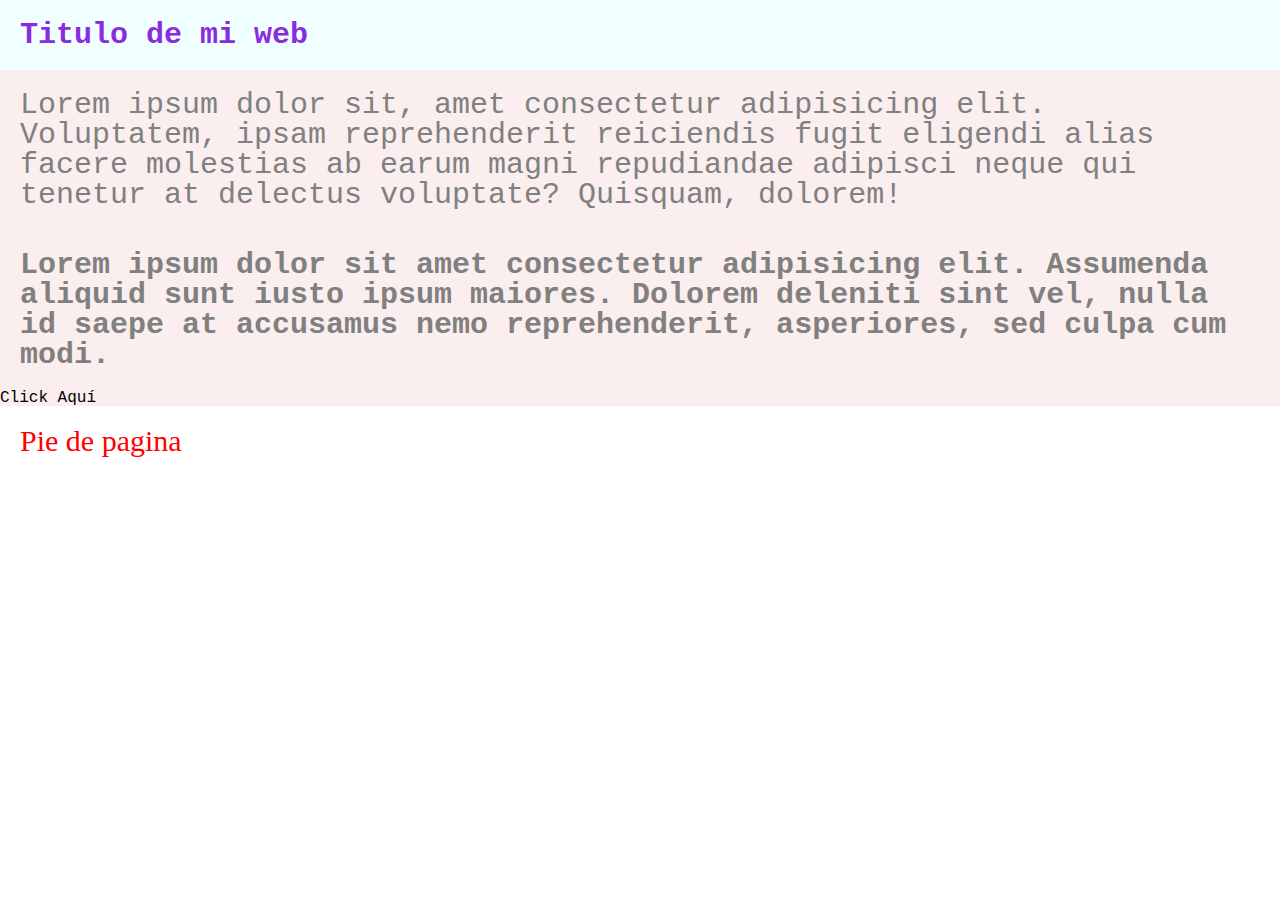
<file: Clase2/index.html>
<!DOCTYPE html>
<html lang="en">
<head>
    <meta charset="UTF-8">
    <meta http-equiv="X-UA-Compatible" content="IE=edge">
    <meta name="viewport" content="width=device-width, initial-scale=1.0">
    <link rel="stylesheet" href="./css/reset.css">
    <link rel="stylesheet" href="./css/main.css">
    <title>Document</title>
</head>
<body>
    <header id="header">
        <h1>Titulo de mi web</h1>
    </header>
    <main class="main">
        <p class="parr">Lorem ipsum dolor sit, amet consectetur adipisicing elit. Voluptatem, ipsam reprehenderit reiciendis fugit eligendi alias facere molestias ab earum magni repudiandae adipisci neque qui tenetur at delectus voluptate? Quisquam, dolorem!</p>
        <p class="parr second">Lorem ipsum dolor sit amet consectetur adipisicing elit. Assumenda aliquid sunt iusto ipsum maiores. Dolorem deleniti sint vel, nulla id saepe at accusamus nemo reprehenderit, asperiores, sed culpa cum modi.</p>
        <a href="#">Click Aquí</a>
    </main>
    <footer class="parr footer">
        Pie de pagina
    </footer>
</body>
</html>
</file>
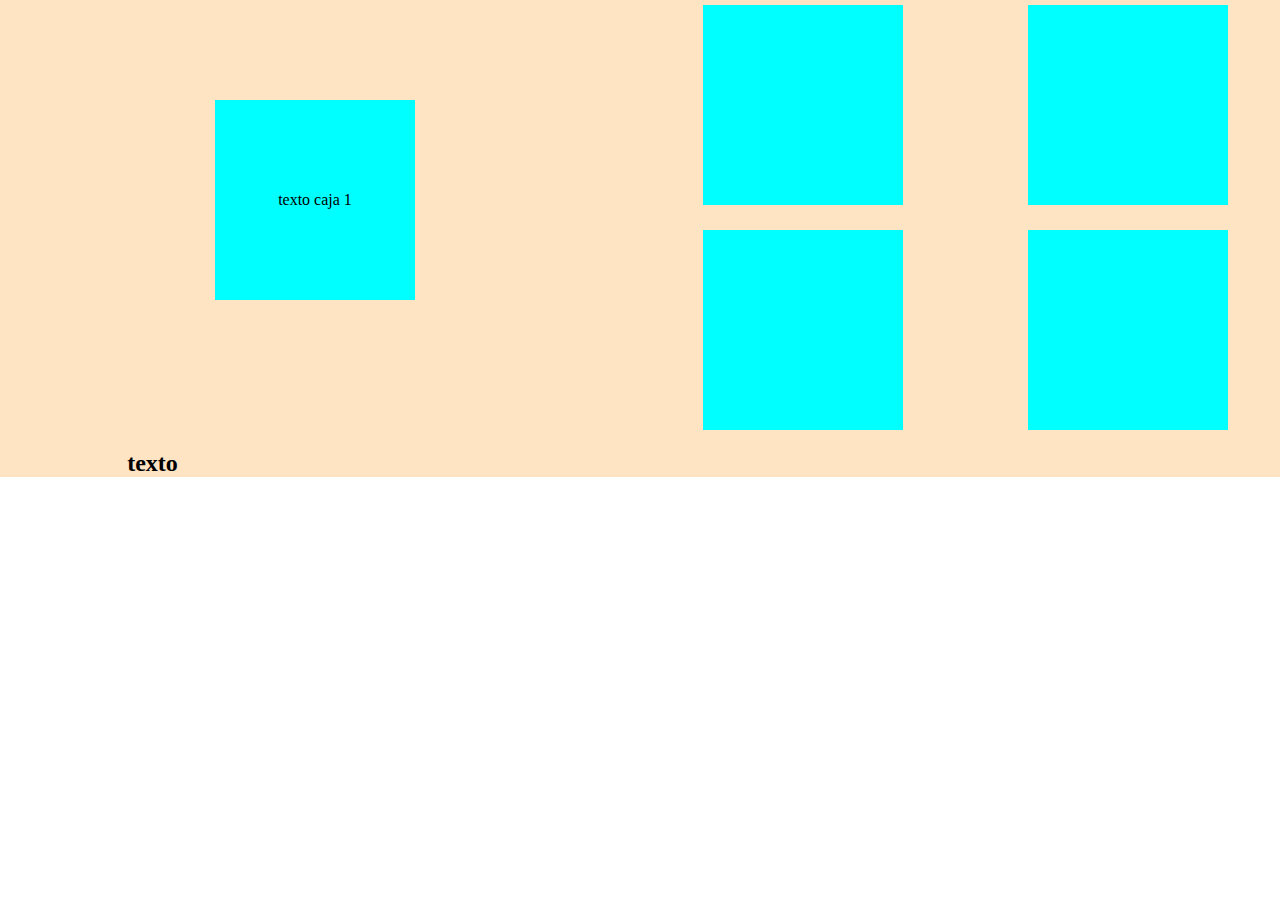
<file: Clase5/index.html>
<!DOCTYPE html>
<html lang="en">
<head>
    <meta charset="UTF-8">
    <meta http-equiv="X-UA-Compatible" content="IE=edge">
    <meta name="viewport" content="width=device-width, initial-scale=1.0">

    <link rel="stylesheet" href="./styles/main.css">

    <title>Document</title>

</head>
<body>
    <div class="container">
        <div class="box item1">
            <p>texto caja 1</p>
        </div>
        <div class="box"></div>
        <div class="box"></div>
        <div class="box"></div>
        <div class="box"></div>
        <h2>texto</h2>
    </div>
</body>
</html>
</file>
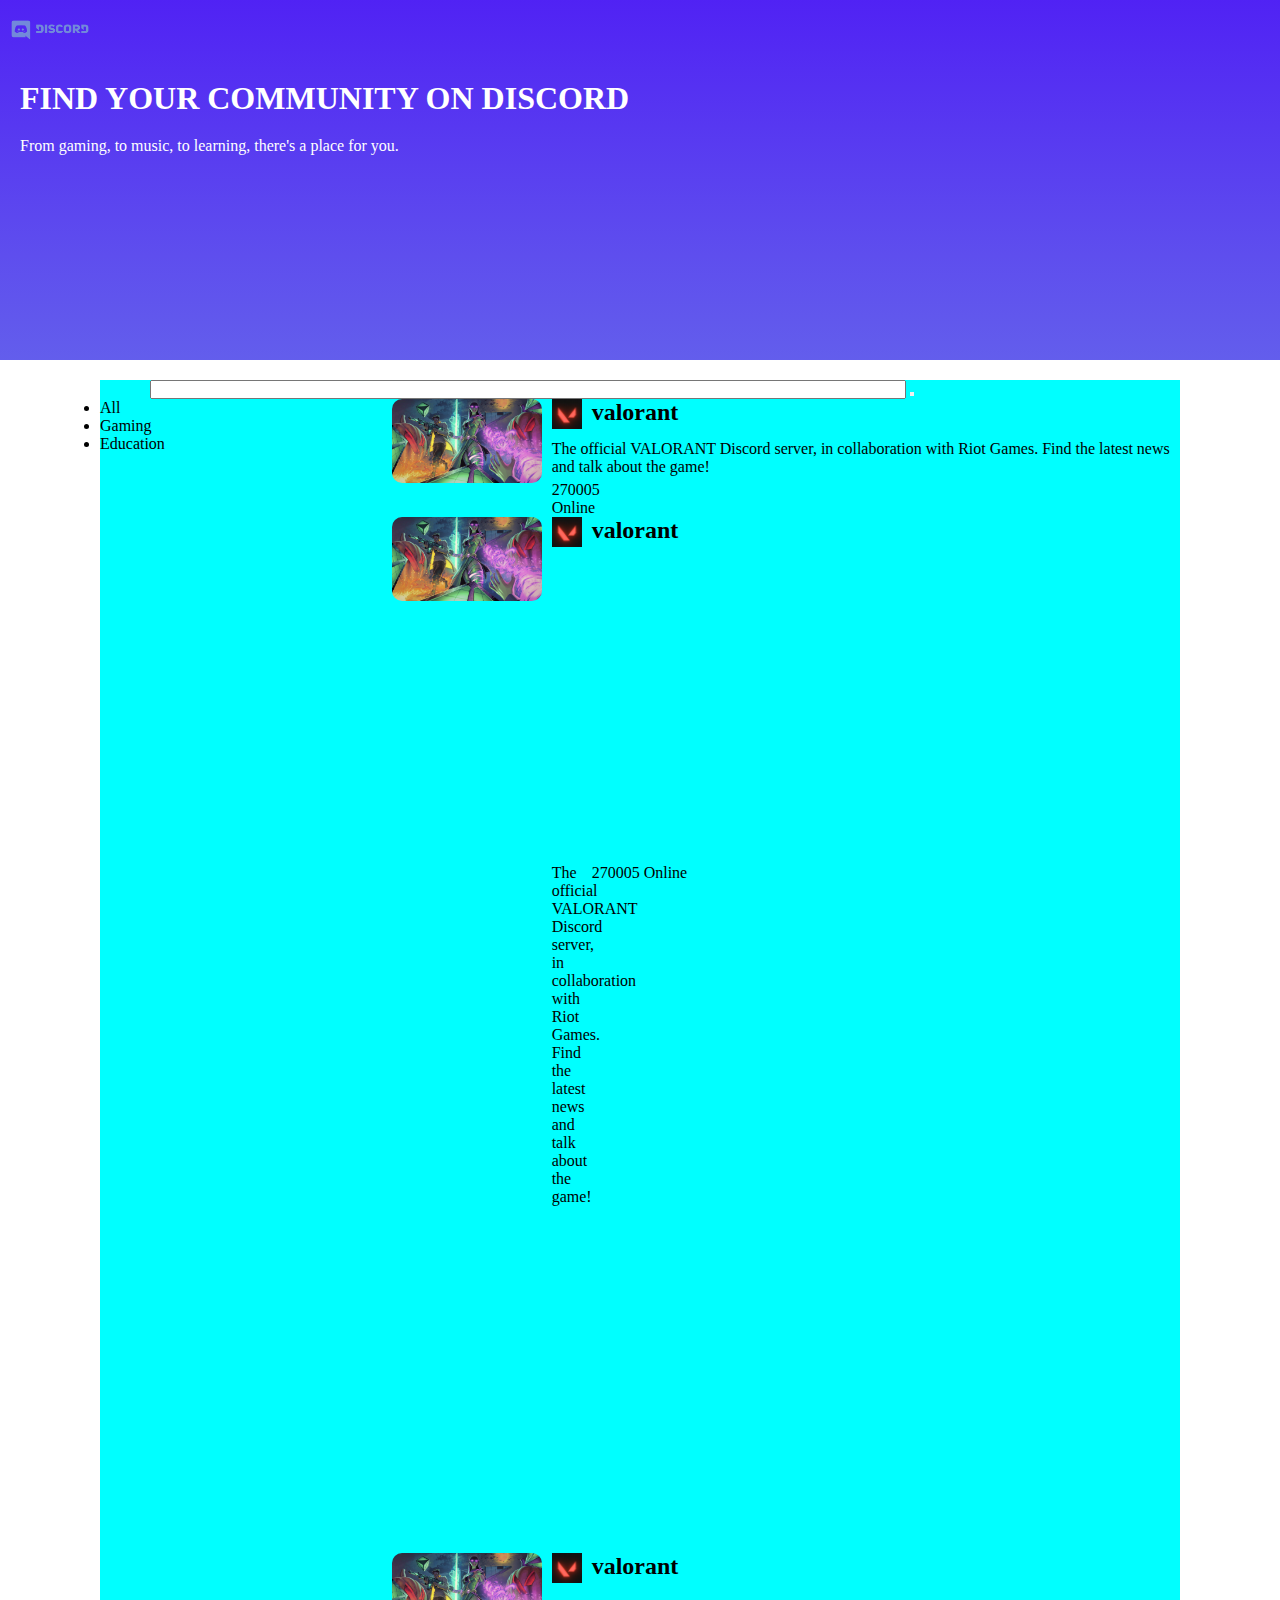
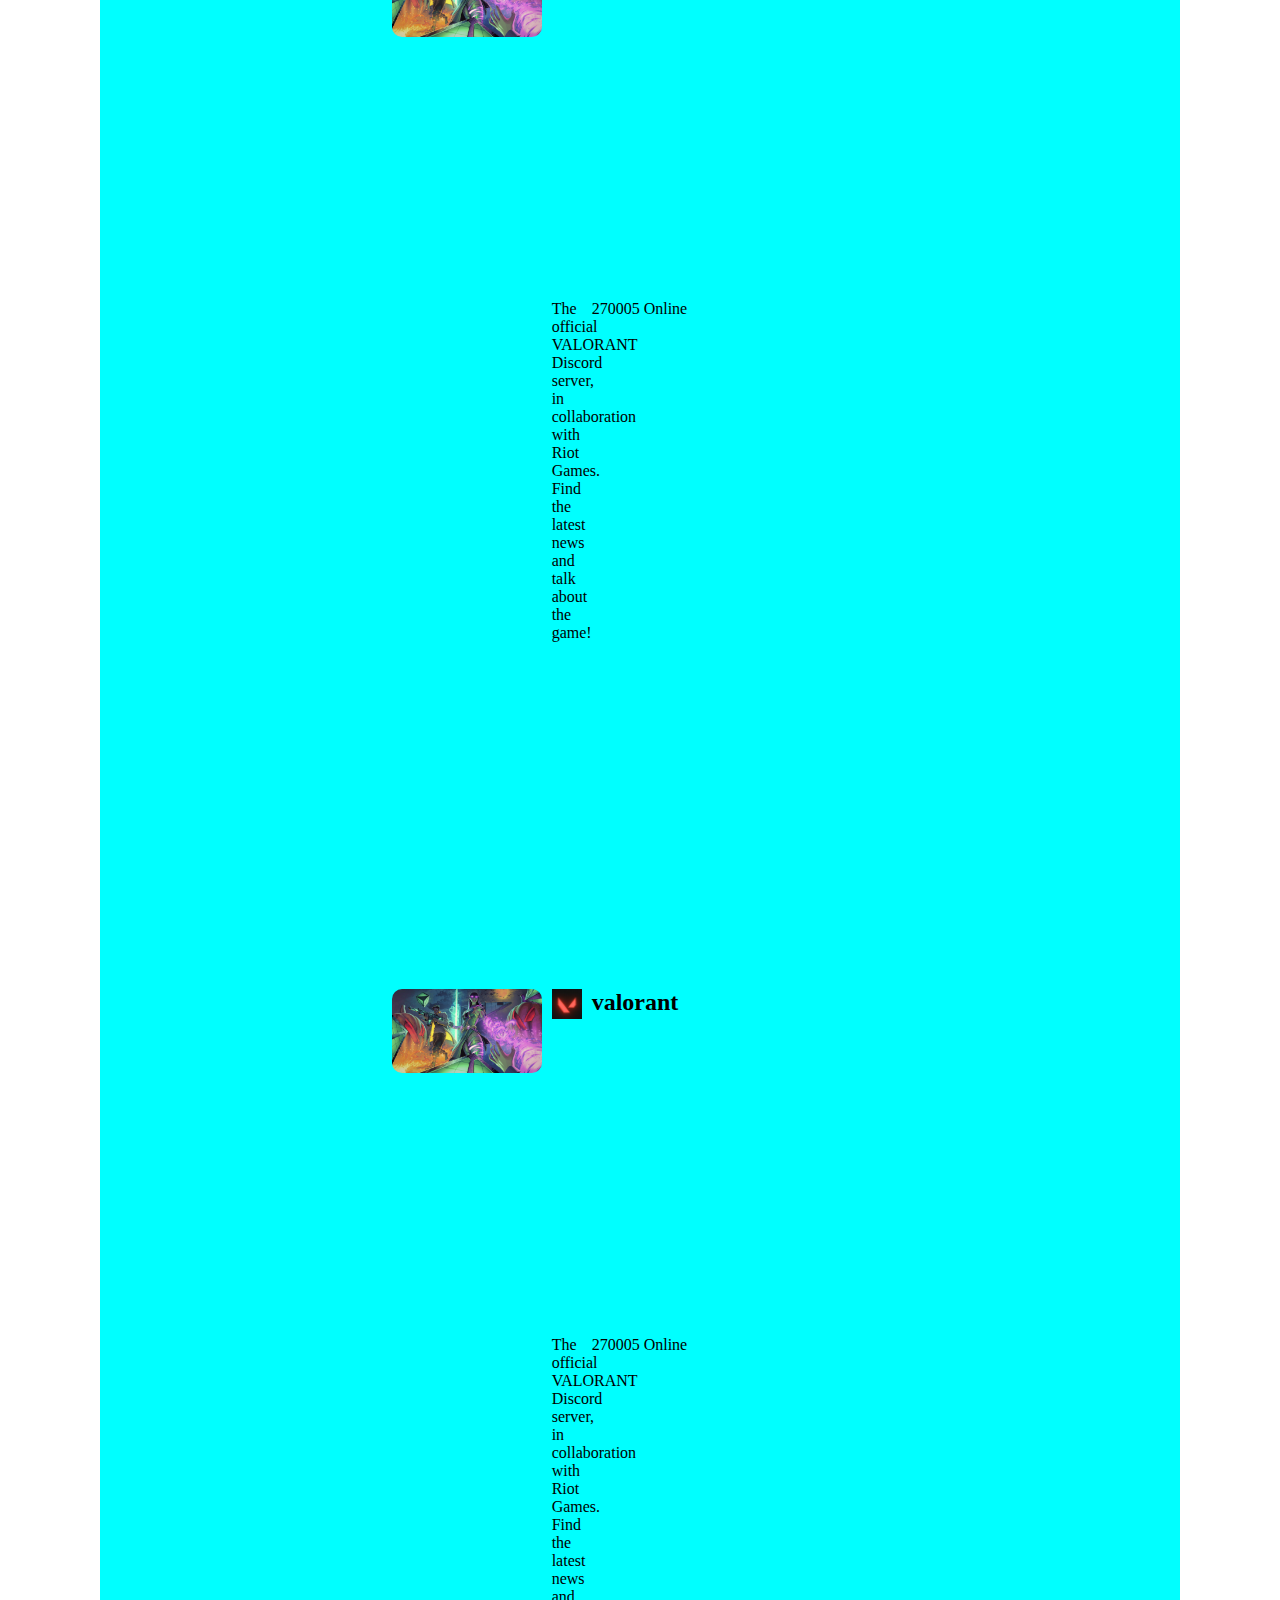
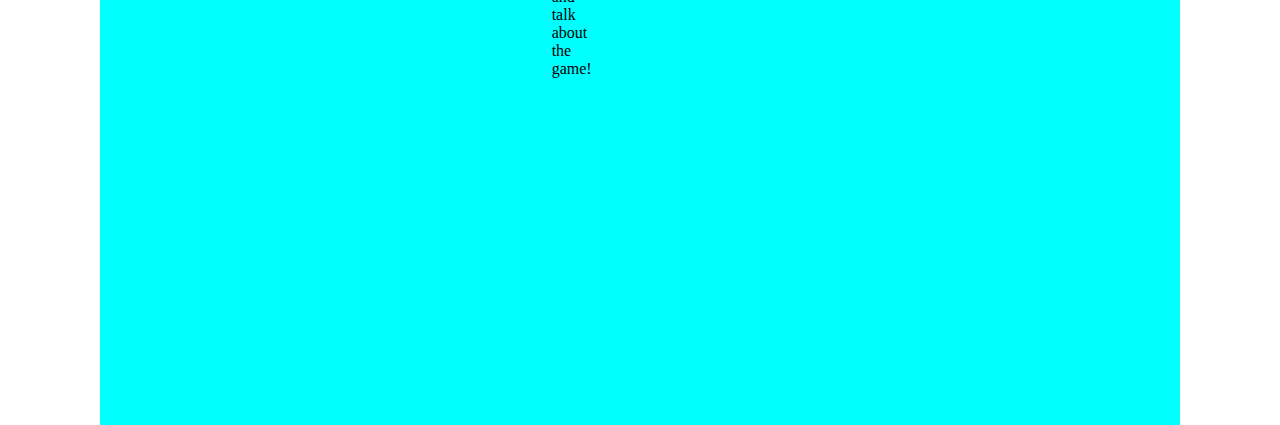
<file: discord/index.html>
<!DOCTYPE html>
<html lang="en">

<head>
    <meta charset="UTF-8" />
    <meta http-equiv="X-UA-Compatible" content="IE=edge" />
    <meta name="viewport" content="width=device-width, initial-scale=1.0" />
    <link rel="stylesheet" href="https://cdnjs.cloudflare.com/ajax/libs/font-awesome/6.2.0/css/all.min.css"
        integrity="sha512-xh6O/CkQoPOWDdYTDqeRdPCVd1SpvCA9XXcUnZS2FmJNp1coAFzvtCN9BmamE+4aHK8yyUHUSCcJHgXloTyT2A=="
        crossorigin="anonymous" referrerpolicy="no-referrer" />
    <link rel="stylesheet" href="./css/main.css" />
    <title>Document</title>
</head>

<body>
    <header class="header">
        <div class="wrapper">
            <img src="./image/logo.png" alt="logo" class="header__logo" />
            <nav class="header__menu">
                <ul>
                    <li><a>Download</a></li>
                    <li><a>Nitro</a></li>
                    <li><a>Discover</a></li>
                </ul>
                <span class="fa-solid fa-bars iconH"></span>
            </nav>
        </div>
        <h1>FIND YOUR COMMUNITY ON DISCORD</h1>
        <p>From gaming, to music, to learning, there's a place for you.</p>
    </header>
    <main class="main">
        <form>
            <input type="search" />
            <button>
                <span class="fa-solid fa-magnifying-glass"></span>
            </button>
        </form>


        <div class="main__wrapper">
            <nav class="main__menu">
                <ul>
                    <li>All</li>
                    <li>Gaming</li>
                    <li>Education</li>
                </ul>
            </nav>
            <section class="main__cards">
                <article>
                    <img src="./image/card.jpeg" class="imgCard" />
                    <div class="article__wrapper">
                        <img src="./image/iconoCard.jpeg" />
                        <h2> valorant </h2>
                        <p class="description">
                            The official VALORANT Discord server, in collaboration with Riot Games. Find the latest news
                            and talk about the game!</p>
                        <p>270005 Online</p>
                    </div>
                </article>
                <article>
                    <img src="./image/card.jpeg" class="imgCard" />
                    <div class="article__wrapper">
                        <img src="./image/iconoCard.jpeg" />
                        <h2> valorant </h2>
                        <p>
                            The official VALORANT Discord server, in collaboration with Riot Games. Find the latest news
                            and
                            talk about the game!</p>
                        <p>270005 Online</p>
                    </div>
                </article>
                <article>
                    <img src="./image/card.jpeg" class="imgCard" />
                    <div class="article__wrapper">
                        <img src="./image/iconoCard.jpeg" />
                        <h2> valorant </h2>
                        <p>
                            The official VALORANT Discord server, in collaboration with Riot Games. Find the latest news
                            and
                            talk about the game!</p>
                        <p>270005 Online</p>
                    </div>
                </article>
                <article>
                    <img src="./image/card.jpeg" class="imgCard" />
                    <div class="article__wrapper">
                        <img src="./image/iconoCard.jpeg" />
                        <h2> valorant </h2>
                        <p>
                            The official VALORANT Discord server, in collaboration with Riot Games. Find the latest news
                            and
                            talk about the game!</p>
                        <p>270005 Online</p>
                    </div>
                </article>
            </section>
        </div>
    </main>
</body>

</html>
</file>
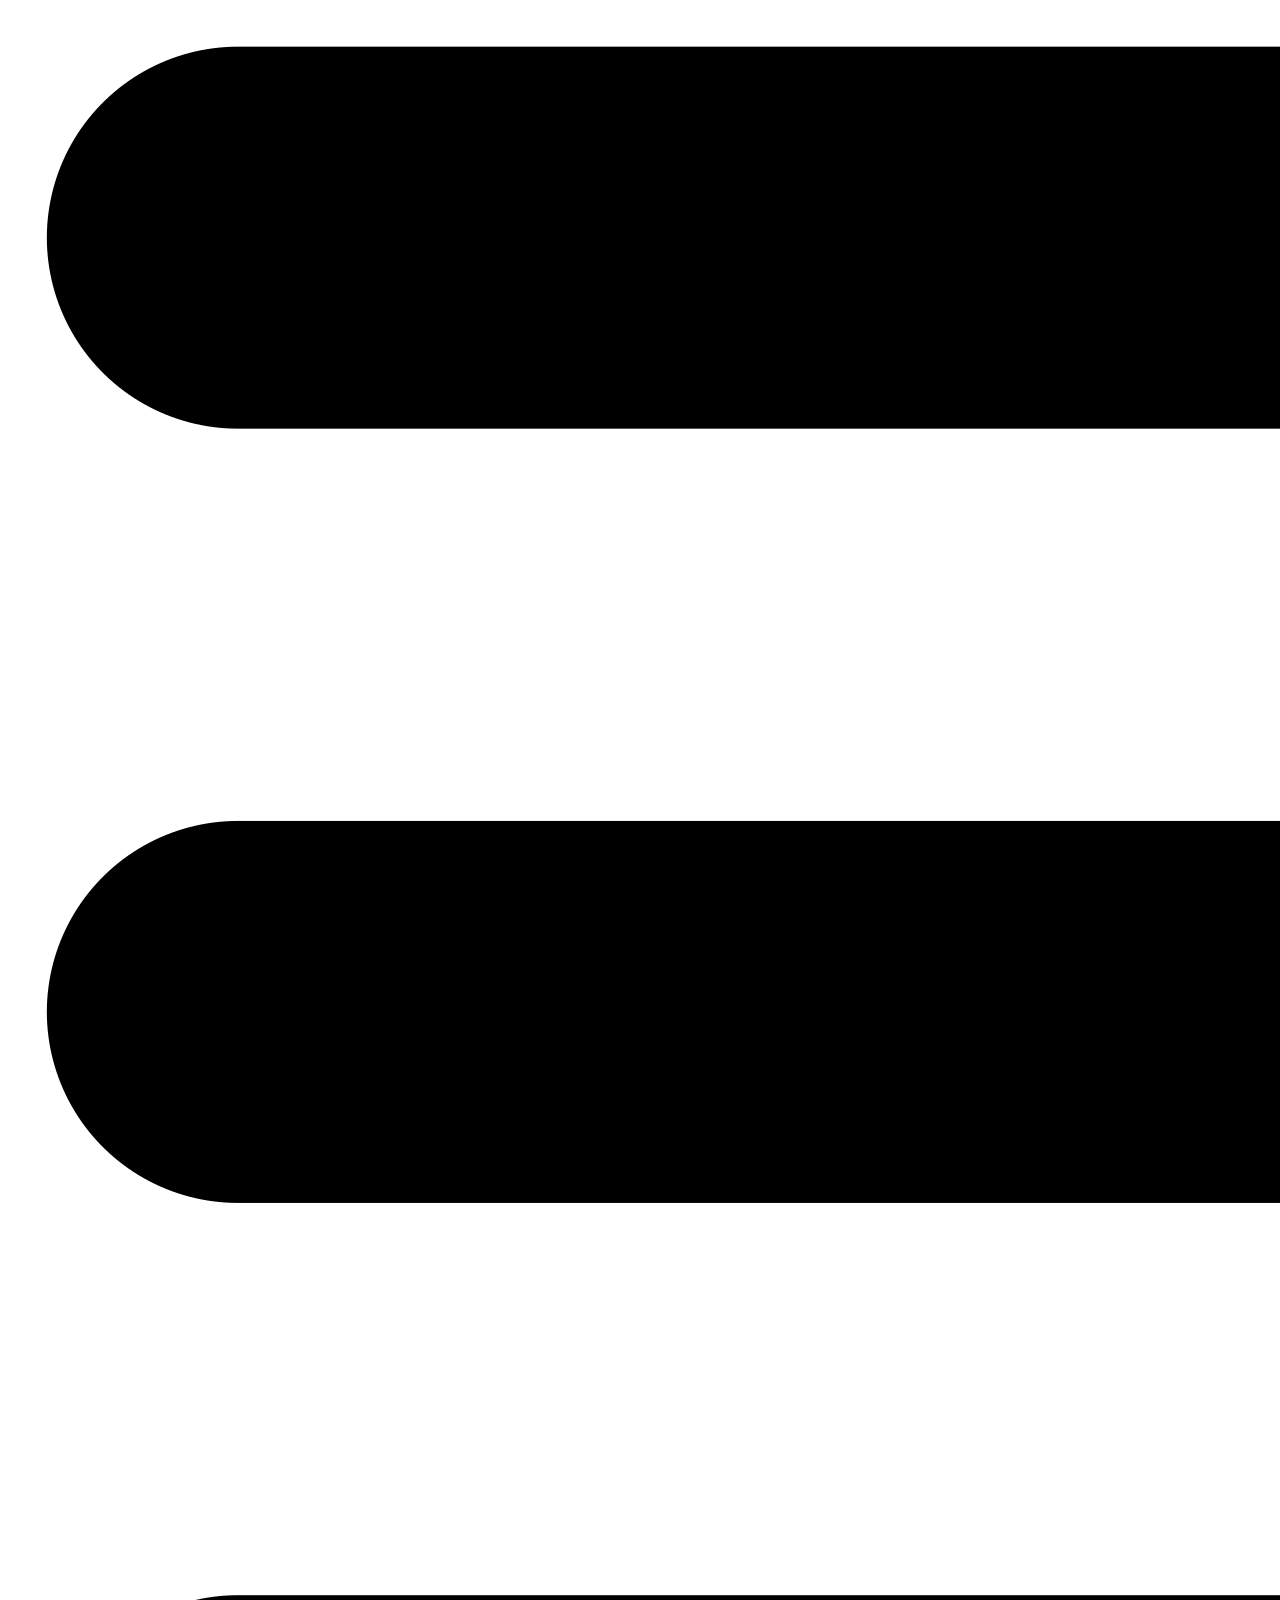
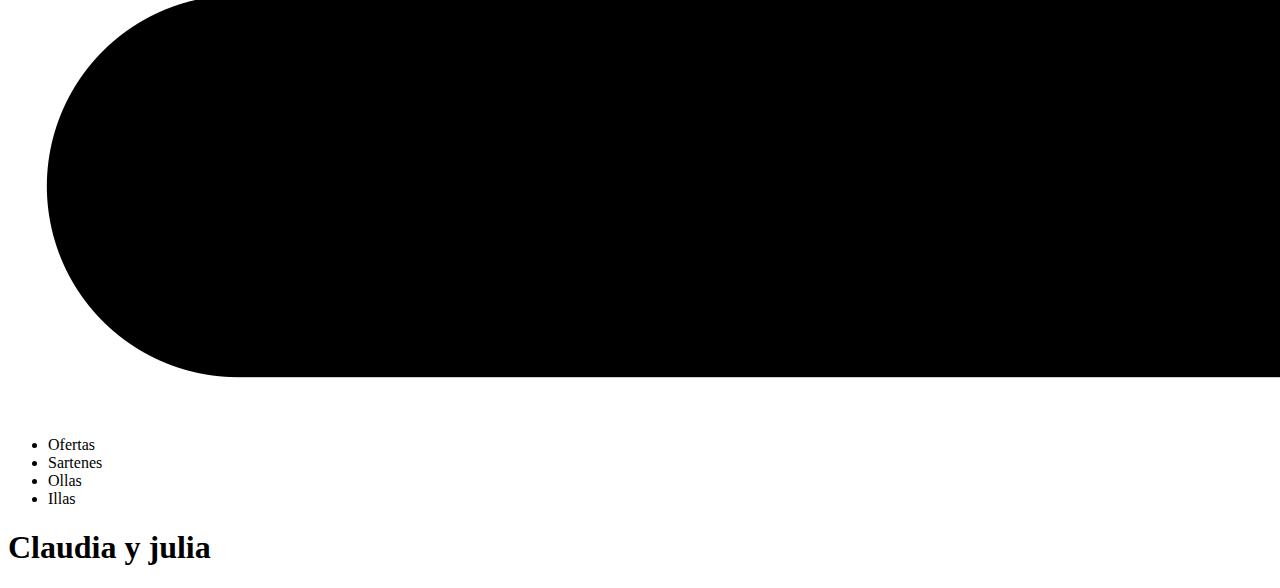
<file: Clase3/responsive/index.html>
<!DOCTYPE html>
<html lang="en">
<head>
    <meta charset="UTF-8">
    <meta http-equiv="X-UA-Compatible" content="IE=edge">
    <meta name="viewport" content="width=header, initial-scale=1.0">
    <link rel="Styles" href="./Styles/main.css" />
    <title>Document</title>
</head>
<body>
    <header>
        <nav class="nav">
            <img src="./Styles/menu.png" alt="hamburguesa" class="logoHam">
            <ul class="menu">
                <li>Ofertas</li>
                <li>Sartenes</li>
                <li>Ollas</li>
                <li>Illas</li>
            </ul>
        </nav>
        <h1 class="title">Claudia y julia</h1>
    </header>
</body>
</html>
</file>
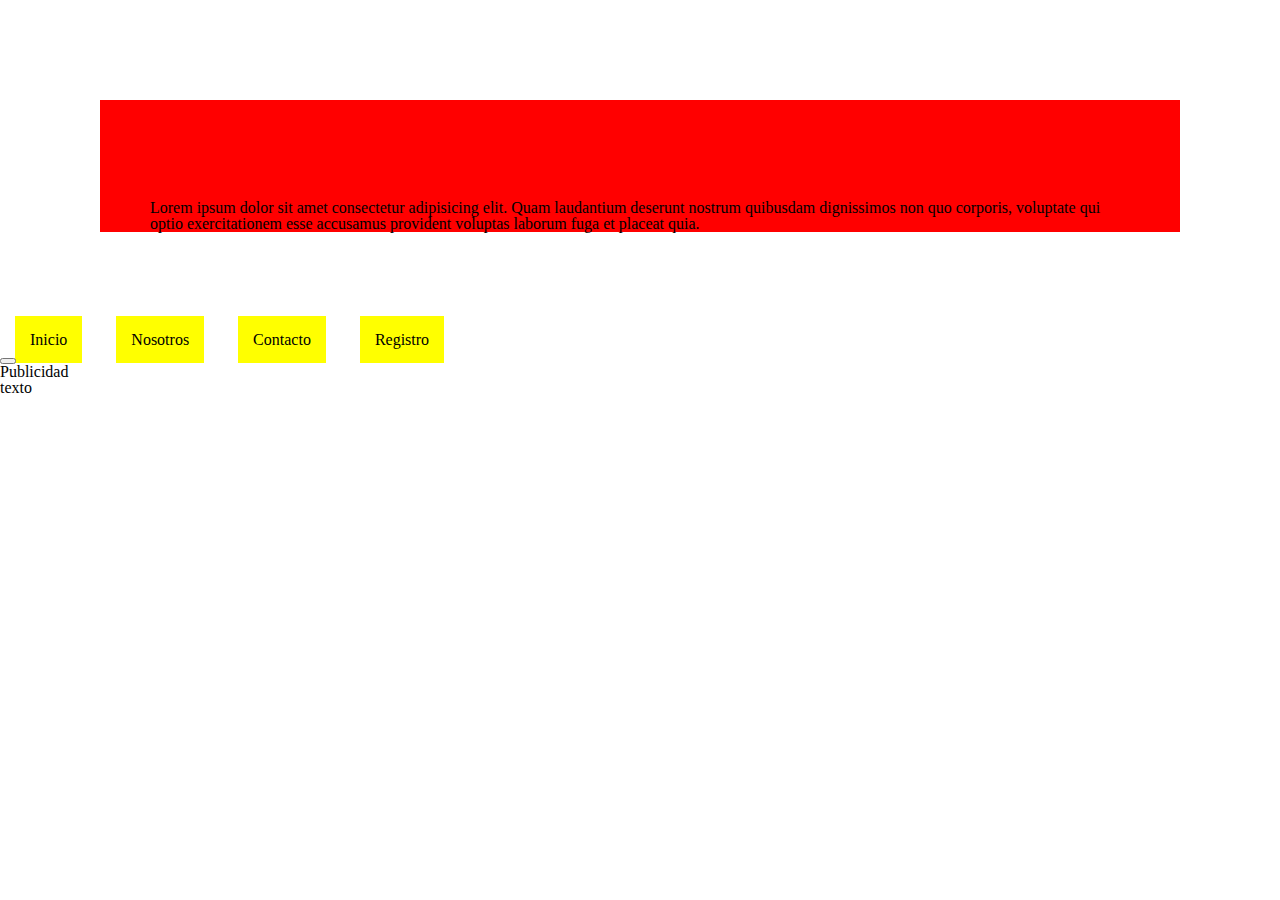
<file: Clase2/modeloCaja.html>
<!DOCTYPE html>
<html lang="en">
<head>
    <meta charset="UTF-8">
    <meta http-equiv="X-UA-Compatible" content="IE=edge">
    <meta name="viewport" content="width=device-width, initial-scale=1.0">
    <link rel="stylesheet" href="./css/reset.css">
    <link rel="stylesheet" href="./css/modeloCaja.css">
    <title>Document</title>
</head>
<body>
    <div>
        <p>Lorem ipsum dolor sit amet consectetur adipisicing elit. Quam laudantium deserunt nostrum quibusdam dignissimos non quo corporis, voluptate qui optio exercitationem esse accusamus provident voluptas laborum fuga et placeat quia.</p>
    </div>
    <header>
        <nav>
            <ul>
                <li>Inicio</li>
                <li>Nosotros</li>
                <li class="invisible">Contacto</li>
                <li>Registro</li>
            </ul>
        </nav>
        <button></button>
    </header>
    <aside>
        Publicidad
    </aside>
    <footer>

    </footer>
    <span>texto</span>
</body>
</html>
</file>
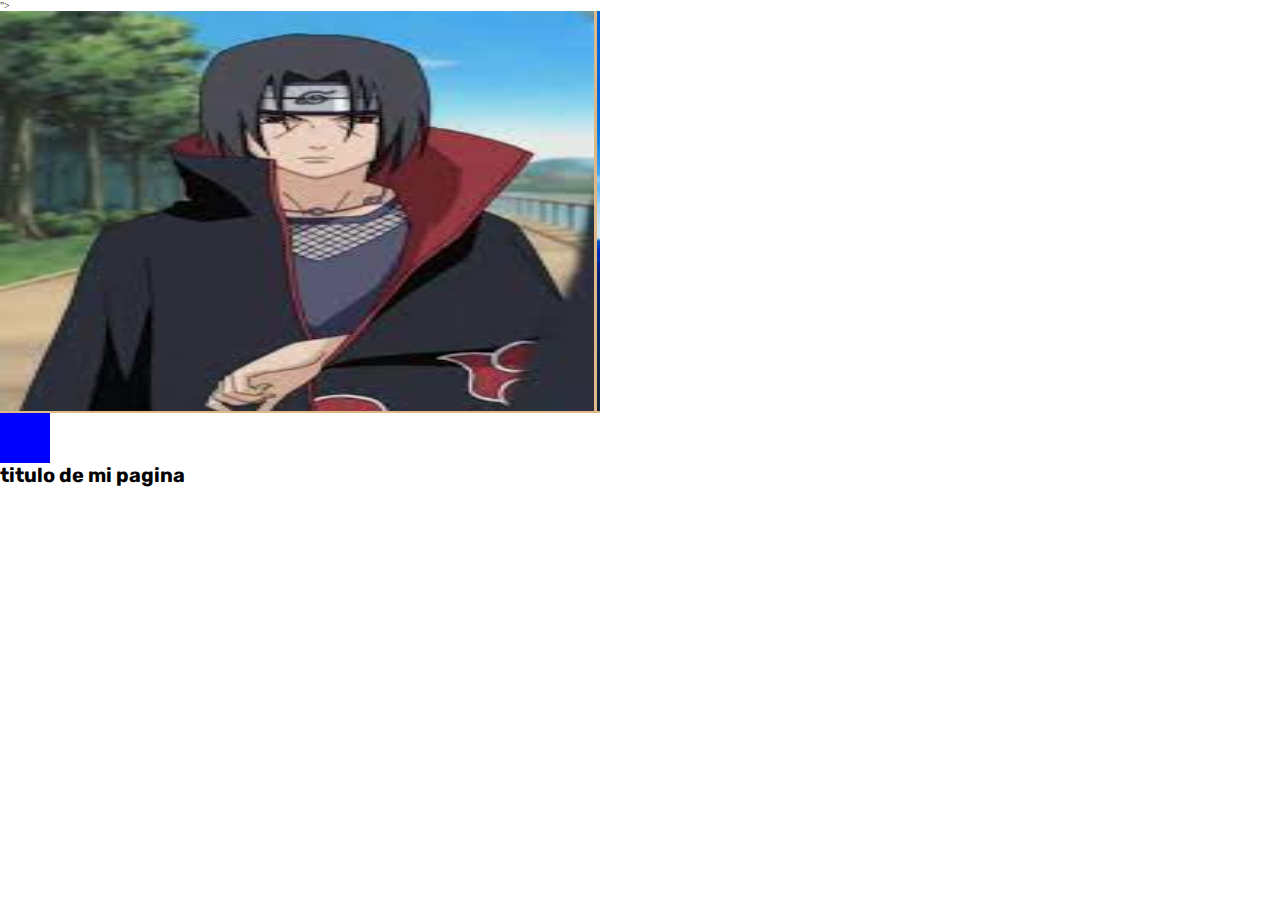
<file: Clase4/slyder.html>
<!DOCTYPE html>
<html lang="en">
<head>
    <meta charset="UTF-8">
    <meta http-equiv="X-UA-Compatible" content="IE=edge">
    <meta name="viewport" content="width=device-width, initial-scale=1.0">
    <title>Document</title>
      <link rel="preconnect" href="https://fonts.gstatic.com" crossorigin>
    <link href="https://fonts.googleapis.com/css2?family=Rubik:wght@300&display=swap" rel="stylesheet"> ">
    <link rel="stylesheet" href="https://fonts.googleapis.com/css2?family=Rubik:wght@300&display=swap" rel="stylesheet">
    <link rel="stylesheet" href="./styles/main2.css">
</head>
<body>
    <div class="slider">
        <ul>
            <li class="slider__item"><img class="slider__item_img" src="./images/itachi.jpg" alt=""></li>
            <li class="slider__item"><img class="slider__item_img" src="./images/itachi1.webp" alt=""></li>
            <li class="slider__item"><img class="slider__item_img" src="./images/itachi2.webp" alt=""></li>
        </ul>
    </div>
    <section>
        <span class="fa-brands fa-twitter icon"></span>
    </section>
    <h2>titulo de mi pagina</h2>
</body>
</html>
</file>
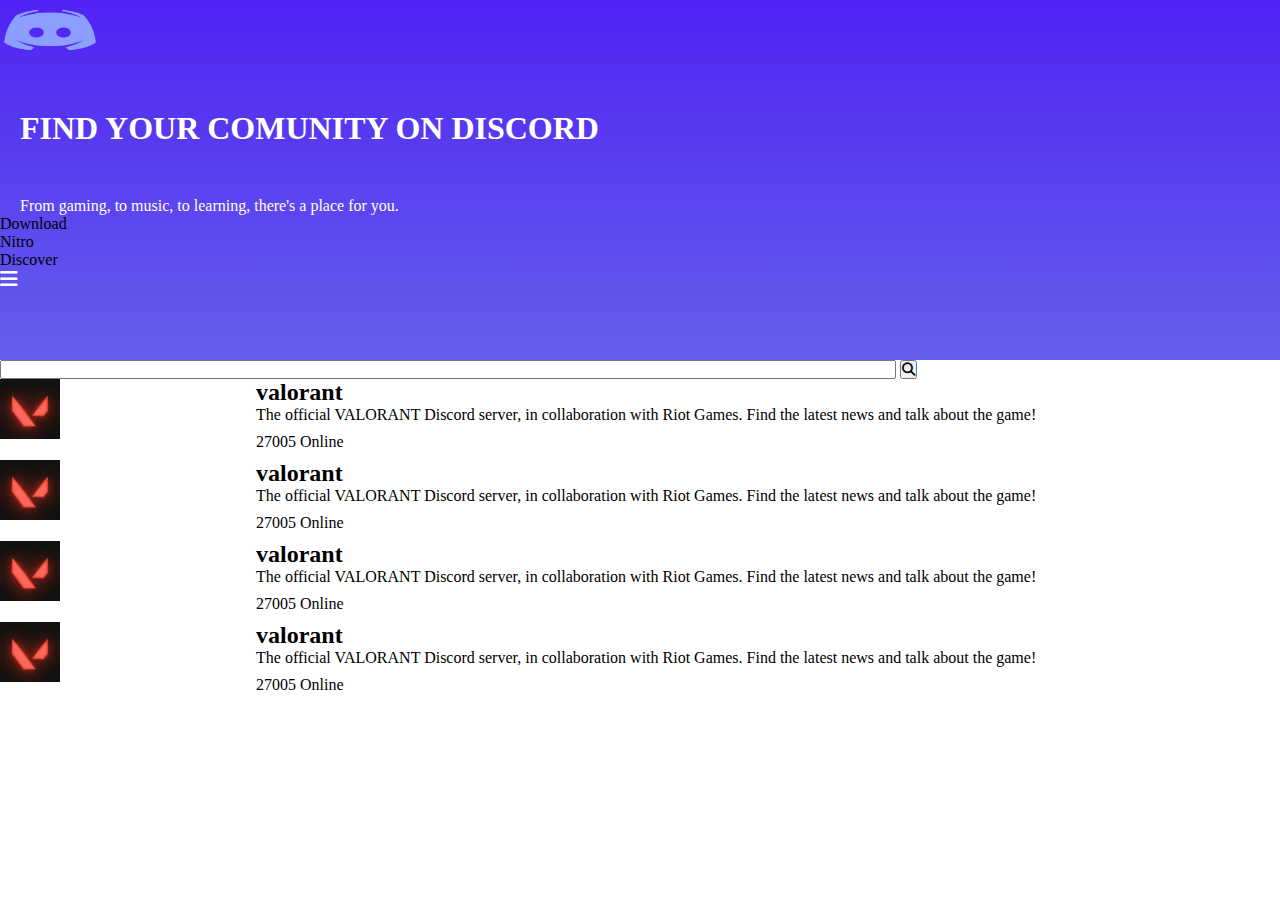
<file: Clase5/discord.html>
<!DOCTYPE html>
<html lang="en">
<head>
    <meta charset="UTF-8">
    <meta http-equiv="X-UA-Compatible" content="IE=edge">
    <meta name="viewport" content="width=device-width, initial-scale=1.0">

    <link rel="stylesheet" href="https://cdnjs.cloudflare.com/ajax/libs/font-awesome/6.2.0/css/all.min.css">

    <link rel="stylesheet" href="./styles/maindiscord.css">

    <title>Document</title>
</head>
<body>
    <header class="header">
        <div class="wraper">
        <img src="./images/logodisc.png" alt="logo" class="header__logo">
        <nav class="header__menu">
        </div>
        <h1>
            FIND YOUR COMUNITY ON DISCORD
        </h1>
        <p>
            From gaming, to music, to learning, there's a place for you.
        </p>
            <ul>
                <li><a>Download</a></li>
                <li><a>Nitro</a>
                </li>
                <li><a>Discover</a></li>
            </ul>
        <span class="fa-solid fa-bars iconH"></span>
        </nav>
    </header>
    <main>
        <form action="">
            <input type="search" />
            <button>
                <span class="fa-solid fa-magnifying-glass"></span>
            </button>

        </form>

    <div class="main__wrapper">
        <nav class="main__menu">
            <ul>
                <li>All</li>
                <li>Gaming</li>
                <li>Education</li>
            </ul>
        </nav>
        <section class="main__cards">
            <article>
                <img src="./images/itachi1.webp" class="imgCard" alt="" />
                <div class="article__wrapper">
                    <img src="./images/iconoCard.jpg" alt="">
                    <h2>
                        valorant
                    </h2>
                    <p>
                        The official VALORANT Discord server, in collaboration with Riot Games. Find the latest news and talk about the game!
                    </p>
                    <p>27005 Online</p>
                </div>
            </article>
            <article>
                <img src="./images/itachi1.webp" class="imgCard" alt="" />
                <div class="article__wrapper">
                    <img src="./images/iconoCard.jpg" alt="">
                    <h2>
                        valorant
                    </h2>
                    <p>
                        The official VALORANT Discord server, in collaboration with Riot Games. Find the latest news and talk about the game!
                    </p>
                    <p>27005 Online</p>
                </div>
            </article>
            <article>
                <img src="./images/itachi1.webp" class="imgCard" alt="" />
                <div class="article__wrapper">
                    <img src="./images/iconoCard.jpg" alt="">
                    <h2>
                        valorant
                    </h2>
                    <p>
                        The official VALORANT Discord server, in collaboration with Riot Games. Find the latest news and talk about the game!
                    </p>
                    <p>27005 Online</p>
                </div>
            </article>
            <article>
                <img src="./images/itachi1.webp" class="imgCard" alt="" />
                <div class="article__wrapper">
                    <img src="./images/iconoCard.jpg" alt="">
                    <h2>
                        valorant
                    </h2>
                    <p>
                        The official VALORANT Discord server, in collaboration with Riot Games. Find the latest news and talk about the game!
                    </p>
                    <p>27005 Online</p>
                </div>
            </article>
        </section>
    </div>
    </main>   
</body>
</html>
</file>
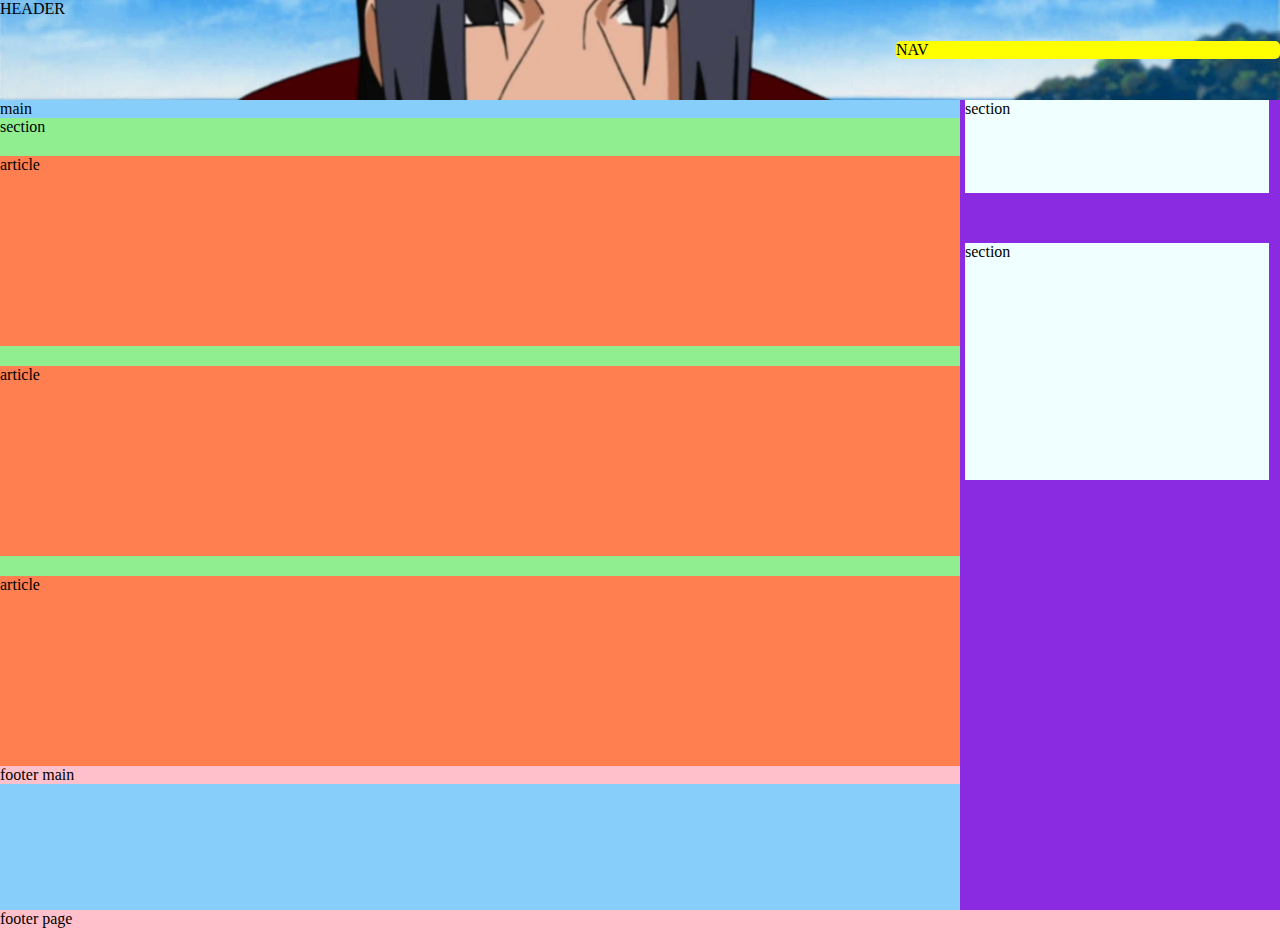
<file: Clase5/ejercicio.html>
<!DOCTYPE html>
<html lang="en">
<head>
    <meta charset="UTF-8">
    <meta http-equiv="X-UA-Compatible" content="IE=edge">
    <meta name="viewport" content="width=device-width, initial-scale=1.0">

    <link rel="stylesheet" href="./styles/main2.css">

    <title>Document</title>
</head>
<body>
    <header class="header">
        HEADER
        <nav class="header__nav">
            NAV
        </nav>
    </header>
    <div class="container">
    <main class="container__main">
        main
        <section class="container__main_ppal">
            section
            <article>article</article>
            <article>article</article>
            <article>article</article>
        </section>
        <section class="footer">
            footer main
        </section>    
    </main>
    <aside class="container__aside">
        <section>
            section
        </section>
        <section>section</section>
    </aside>
    </div>
    <footer class="footer">
        footer page
    </footer>
</body>
</html>
</file>
<file: Clase2/css/main.css>
*{
    font-family: 'Courier New', Courier, monospace
}
h1{
    color: blueviolet;
    padding: 20px;
    font-family: 'Courrier New', Courier, monospace;
    font-size: 45px;
    font-weight: bold;
}
.main{
    background-color: rgba(205, 92, 92, 0.1);
}
.parr{
    color: gray;
    padding: 20px;
}
.footer{
    color: red;
}
#header{
    background-color: azure;
}
/*Este es un selector multiple*/
.parr, #header, h1{
    font-size: 30px;
} 
p.second{
    font-weight: bold;
}
.main a{
    text-decoration: none;
    color: black;
    background-color: rgb(red, green, blue);
}
</file>
<file: Clase5/styles/main.css>
*{
    margin: 0;
    padding: 0;
}
.container{
    background-color: bisque;
    display: grid;
    /*grid-template-rows: 250px 260px 250px;
    grid-template-columns: 50% 50%;*/
    grid-template-columns: 1fr 1fr 1fr 1fr;

    grid-gap: 20px;
    text-align: center;
}
.box{
    margin: auto;
    width: 200px;
    height: 200px;
    margin-top: 5px;
    background-color: aqua;
    /* display: flex;
    justify-content: center;
    align-items: center;*/
}
.item1{
    margin-top: 100px;
    /*grid-column-start: 1;
    grid-column-end: 3;
    grid-column: 1/3;
    grid-row: 1/3;*/
    grid-column: span 2;
    grid-row: span 2;
}
p{
    text-align: center;
    line-height: 200px;
}
</file>
<file: discord/css/main.css>
*{
    margin: 0;
    padding: 0;
}
.header{
    background-image: url("../image/fondo.svg");
    height: 40vh;
}
.wrapper{
    display: flex;
    justify-content: space-between;
}
.header__logo{
    width: 100px;
    height: 60px;
}
.iconH{
    font-size: 20px;
    color: white;
}
.header__menu{
   margin-right: 20px;align-self: center;
}
.header__menu ul{
    display: none;
}
.header h1, .header p{
    color: white;
    margin-top: 20px;
    margin-left: 20px;
}

form input{
    width: 70%;
    margin-left: 50px;
}
.imgCard{
    display: none;
}
.article__wrapper{
    display: grid;
    grid-template-columns: 1fr 4fr ;
    grid-template-rows: 1fr 1fr 1fr;
}
.article__wrapper img{
    width: 60px;
    grid-column: 1/2;
    grid-row: span 3; /*1/4*/
}
.main__menu{
    display: none;
}
.main{
    margin-top: 20px;
}

@media all and (min-width: 700px)  {
    .main__wrapper{
        display: flex;
        gap: 20px;
    }
    .main__menu{
        width: 30%;
        display: block;
    }
    .imgCard{
        width: 150px;
        display: block;
        border-radius: 10px;
    }
    .main__cards article{
        display: flex;
        gap: 10px;
        align-items: flex-start;
    }
    .article__wrapper{
        grid-template-columns: 35px 4fr;
        grid-gap: 5px;
    }
    .article__wrapper img{
        width: 30px;
        grid-row: 1/2;
    }
    .description {
        grid-column: span 2;
    }
}
@media all and (min-width:1200px){
    main{
        max-width: calc(100% - 200px);
        margin: auto;
        background-color: aqua;
    }

}
</file>
<file: Clase3/responsive/Styles/main.css>
.menu{
    display: none;
}
.logoHam{
    width: 5px;
}
.nav{
    background-color: aqua;
    display: inline-block;
    width: 80px;
}
.title{
    display: inline;
    margin-left: 5px;
}
@media all and (min-width: 780px){
    .menu{
        display: block;
    }
    .menu li{
        display: inline;
    }
    .nav{
        width: 50%;
    }
    .lohoHam{
        display: none;
    }
}
</file>
<file: Clase2/css/modeloCaja.css>
div{
    background-color: red;
    margin: 100px;
}
p{
    margin: 50px;
    /* padding: 50px;*/
    /*padding: 150px 20px;
    padding: 150px 100px 50px 10px;*/
    padding-top: 100px;
}
li{
    display: inline;
    background-color: yellow;
    margin: 15px;
    padding: 15px;
}
</file>
<file: Clase4/styles/main2.css>
*{
    padding: 0;
    margin: 0;
    font-size: 10px;
}
.slider{
    width: 600px;
    background-color: burlywood;
    overflow: hidden;
}
.slider ul{
    width: 300%;   
}
.slider__item{
    display: inline;
    list-style-type: none;
}
.slider__item_img{
    width: 33%;
    height: 400px;
}
section{
    width: 50px;
    height: 50px;
    background-color: blue;
}
.icon{
    font-size: 50px;
    color: plum;
}
h2{
    font-size: 2rem;
    font-family: 'Rubik', sans-serif;
}
</file>
<file: Clase5/styles/maindiscord.css>
*{
    margin: 0;
    padding: 0;
}
.header{
    background-image: url("../images/fondo.svg");
    height: 40vh;
}
.wraper{
    display: flex;
    justify-content: space-between;
}
.header__logo{
    width: 100px;
    height: 60px;
}
.iconH{
    font-size: 20px;
    color: white;
}
.header__menu{
    margin-right: 20px;
    align-self: center;
}
.header__menu ul{
    display: none;
}
.header h1, .header p{
    color: white;
    margin-top: 50px;
    margin-left: 20px;
}
form input{
    width: 70%;
}
.imgCard{
    display: none;
}
.article__wrapper{
    display: grid;
    grid-template-columns: 1fr 4fr;
    grid-template-rows: 1fr 1fr 1fr;
}
.article__wrapper img{
    width: 60px;
    grid-column: 1/2;
    grid-row: 1/4;
}
.main__menu{
    display: none;
}

@media all and(min-width: 700px) {
    .main__wrapper{
        display: flex;
        gap: 20px;
    }
    .main__menu{
        width: 30%;
        display: block;
    }
    .imgCard{
        width: 150px;
        display: block;
        border-radius: 10px;
    }
    .main__caeds article{
        display: flex;
        gap: 10px;
        align-items: flex-start;
    }
    .article__wrapper{
        grid-gap: 5px;
    }
    .article__wrapper img{
        width: 30px;
        grid-row: 1/2;
    }
    .description{
        grid-column: span 2;
    }
}
</file>
<file: Clase5/styles/main2.css>
*{
    margin: 0;
    padding: 0;
}
.header{
    background-image: url("../images/itachi1.webp");
    background-repeat: no-repeat;
    background-size: cover;
    background-position: center;
    height: 100px;
    display: flex;
    justify-content: space-between;
}
.header__nav{
    align-self: center;
    width: 30%;
    background-color: yellow;
    border-radius: 5px;
}
.container{
    height: 90vh;
    display: grid;
    grid-template-columns: repeat(12, 1fr);
    grid-template-rows: repeat(4, 1fr);
}
.container__main{
    background-color: lightskyblue;
    grid-column: span 9;
    grid-row: span 4;
}
.container__aside{
    background-color: blueviolet;
    grid-column: 10/13;
    grid-row: 1/5;
    display: grid;
    grid-template-columns: 1fr;
    grid-template-rows: repeat(6, 1fr);
    grid-gap: 50px;
}
.container__aside section{
    margin-left: 5px;
    width: 95%;
    background-color: azure;
}
.container__aside :nth-child(1){
    grid-row: span 1;
}
.container__aside :nth-child(2){
    grid-row: span 2;
}
.container__main_ppal{
    height: 80%;
    background-color: lightgreen;
    display: flex;
    flex-direction: column;
    gap: 10px;
}
.container__main_ppal article{
    height: 30%;
    margin-top: 10px;
    background-color: coral;
}
.footer{
    background-color: pink;
}

@media all and (max-width:800px){
    .container{
        grid-template-rows: repeat(5, 1fr);
    }
    .container__main{
        grid-column: span 12;
        grid-row: 1/4;
    }
    .container__aside{
        grid-column: span 12;
        grid-row: 4/5;
    }
}



@media all and (max-width:500px){
    .container__aside{
        display: none;
    }
    .container__main{
        grid-column: span12;
    }
}
</file>
